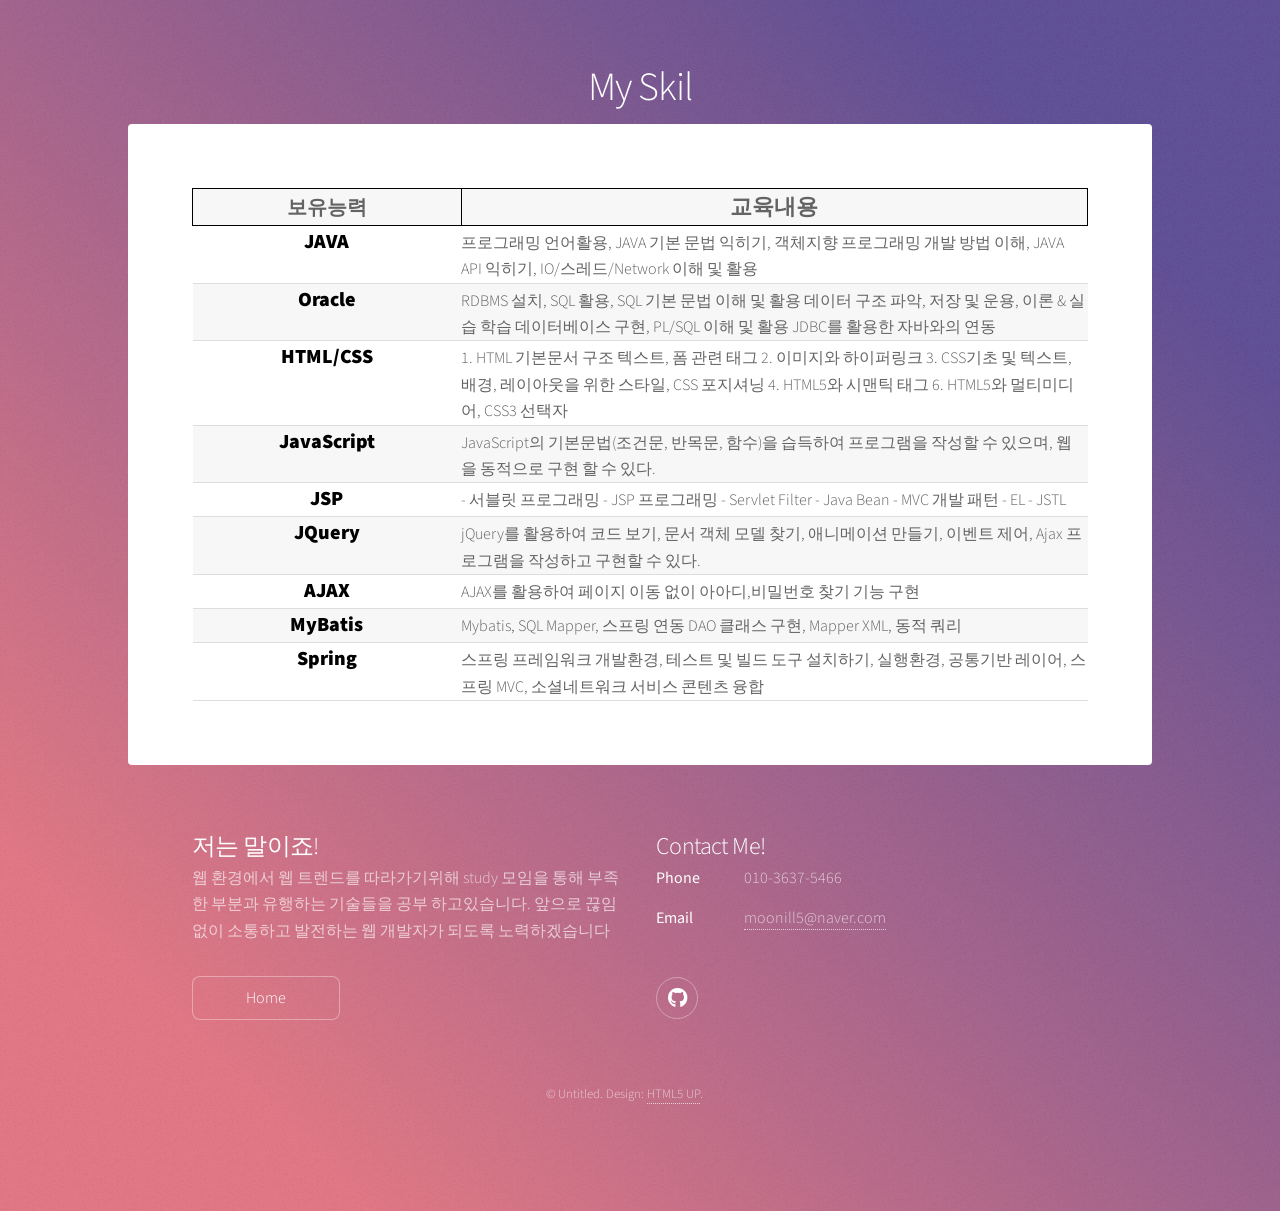
<file: generic.html>
<!DOCTYPE HTML>
<!--
	Stellar by HTML5 UP
	html5up.net | @ajlkn
	Free for personal and commercial use under the CCA 3.0 license (html5up.net/license)
-->
<html>
	<style>
		#tr{
			border: 1px solid black;

		}
		#th1{
			border: 1px solid black;
			width: 30%;
			font-weight: 900;
			font-size: 20px;
		}
		#th2{
			border: 1px solid black;
			width: 70%;
			font-weight: 900;
			font-size: 22px;
		}
		#td{
			font-size: 20px; 
			color: black;
			font-weight: 900;
			text-align: center;
		}

	</style>
	<head>
		<title>Generic - Stellar by HTML5 UP</title>
		<meta charset="utf-8" />
		<meta name="viewport" content="width=device-width, initial-scale=1, user-scalable=no" />
		<link rel="stylesheet" href="assets/css/main.css" />
		<noscript><link rel="stylesheet" href="assets/css/noscript.css" /></noscript>
	</head>
	<body class="is-preload">

		<!-- Wrapper -->
			<div id="wrapper">

				<!-- Header -->
					<header id="header">
						<h1>My Skil</h1>
					</header>

				<!-- Main -->
					<div id="main">

						<!-- Content -->
							<section id="content" class="main">
							
								<table>
									<tr id="tr">
										<th id="th1">보유능력</th>
										<th id="th2">교육내용</th>
									</tr>
									<tr>
										<td id="td">JAVA</td>
										<td>
											프로그래밍 언어활용, JAVA 기본 문법 익히기,
											객체지향 프로그래밍 개발 방법 이해,
											JAVA API 익히기, IO/스레드/Network 이해 및 활용
										</td>
									</tr>
									<tr>
										<td id="td">Oracle</td>
										<td>
											RDBMS 설치, SQL 활용, SQL 기본 문법 이해 및 활용
											데이터 구조 파악, 저장 및 운용, 이론 & 실습 학습
											데이터베이스 구현, PL/SQL 이해 및 활용
											JDBC를 활용한 자바와의 연동
										</td>
									</tr>
									<tr>
										<td id="td">HTML/CSS</td>
										<td>
											1. HTML 기본문서 구조 텍스트, 폼 관련 태그
											2. 이미지와 하이퍼링크 
											3. CSS기초 및 텍스트, 배경, 레이아웃을 위한 스타일, 
											CSS 포지셔닝 
											4. HTML5와 시맨틱 태그 
											6. HTML5와 멀티미디어, CSS3 선택자
										</td>
									</tr>
									<tr>
										<td id="td">JavaScript</td>
										<td>
											JavaScript의 기본문법(조건문, 반목문, 함수)을 습득하여 프로그램을 작성할 수 있으며, 웹을 동적으로 구현 할 수 있다.
										</td>
									</tr>
									<tr>
										<td id="td">JSP</td>
										<td>
											- 서블릿 프로그래밍 - JSP 프로그래밍 - Servlet Filter - Java Bean - MVC 개발 패턴 - EL - JSTL
										</td>
									</tr>
									<tr>
										<td id="td">JQuery</td>
										<td>
											jQuery를 활용하여 코드 보기, 문서 객체 모델 찾기, 애니메이션 만들기, 이벤트 제어, Ajax 프로그램을 작성하고 구현할 수 있다.
										</td>
									</tr>
									<tr>
										<td id="td">AJAX</td>
										<td>
											AJAX를 활용하여 페이지 이동 없이 아아디,비밀번호 찾기 기능 구현
										</td>
									</tr>
									<tr>
										<td id="td">MyBatis</td>
										<td>
											Mybatis, SQL Mapper, 스프링 연동
											DAO 클래스 구현, Mapper XML, 동적 쿼리
										</td>
									</tr>
									<tr>
										<td id="td">Spring</td>
										<td>
											스프링 프레임워크 개발환경, 테스트 및 빌드 도구 설치하기, 실행환경, 공통기반 레이어, 스프링 MVC, 
											소셜네트워크 서비스 콘텐츠 융합
										</td>
									</tr>

								</table>
							
							</section>

					</div>

				<!-- Footer -->
					<footer id="footer">
						<section>
							<h2>저는 말이죠!</h2>
							<p>웹 환경에서 웹 트렌드를 따라가기위해 study 모임을 통해 부족한 부분과 유행하는 기술들을 공부 하고있습니다. 앞으로 끊임없이 소통하고 발전하는 웹 개발자가 되도록 노력하겠습니다</p>
							<ul class="actions">
								<li><a href="index.html" class="button">Home</a></li>
							</ul>
						</section>



						<section>
							<h2>Contact Me!</h2>
							<dl class="alt">
								<dt>Phone</dt>
								<dd>010-3637-5466</dd>
								<dt>Email</dt>
								<dd><a href="#">moonill5@naver.com</a></dd>
							</dl>
							<ul class="icons">
								<li><a href="https://github.com/taeng2cda" class="icon brands fa-github alt"><span class="label">GitHub</span></a></li>
							</ul>
						</section>
						<p class="copyright">&copy; Untitled. Design: <a href="https://html5up.net">HTML5 UP</a>.</p>
					</footer>

			</div>

		<!-- Scripts -->
			<script src="assets/js/jquery.min.js"></script>
			<script src="assets/js/jquery.scrollex.min.js"></script>
			<script src="assets/js/jquery.scrolly.min.js"></script>
			<script src="assets/js/browser.min.js"></script>
			<script src="assets/js/breakpoints.min.js"></script>
			<script src="assets/js/util.js"></script>
			<script src="assets/js/main.js"></script>

	</body>
</html>
</file>
<file: assets/css/noscript.css>
/*
	Stellar by HTML5 UP
	html5up.net | @ajlkn
	Free for personal and commercial use under the CCA 3.0 license (html5up.net/license)
*/

/* Header */

	body.is-preload #header.alt > * {
		opacity: 1;
	}

	body.is-preload #header.alt .logo {
		-moz-transform: none;
		-webkit-transform: none;
		-ms-transform: none;
		transform: none;
	}
</file>
<file: assets/css/main.css>
@import url(fontawesome-all.min.css);
@import 'https://fonts.googleapis.com/css?family=Source+Sans+Pro:300,400';

/*
	Stellar by HTML5 UP
	html5up.net | @ajlkn
	Free for personal and commercial use under the CCA 3.0 license (html5up.net/license)
*/

html, body, div, span, applet, object,
iframe, h1, h2, h3, h4, h5, h6, p, blockquote,
pre, a, abbr, acronym, address, big, cite,
code, del, dfn, em, img, ins, kbd, q, s, samp,
small, strike, strong, sub, sup, tt, var, b,
u, i, center, dl, dt, dd, ol, ul, li, fieldset,
form, label, legend, table, caption, tbody,
tfoot, thead, tr, th, td, article, aside,
canvas, details, embed, figure, figcaption,
footer, header, hgroup, menu, nav, output, ruby,
section, summary, time, mark, audio, video {
	margin: 0;
	padding: 0;
	border: 0;
	font-size: 100%;
	font: inherit;
	vertical-align: baseline;}

article, aside, details, figcaption, figure,
footer, header, hgroup, menu, nav, section {
	display: block;}

body {
	line-height: 1;
}

ol, ul {
	list-style: none;
}

blockquote, q {
	quotes: none;
}

	blockquote:before, blockquote:after, q:before, q:after {
		content: '';
		content: none;
	}

table {
	border-collapse: collapse;
	border-spacing: 0;
}

body {
	-webkit-text-size-adjust: none;
}

mark {
	background-color: transparent;
	color: inherit;
}

input::-moz-focus-inner {
	border: 0;
	padding: 0;
}

input, select, textarea {
	-moz-appearance: none;
	-webkit-appearance: none;
	-ms-appearance: none;
	appearance: none;
}

/* Basic */

	@-ms-viewport {
		width: device-width;
	}

	body {
		-ms-overflow-style: scrollbar;
	}

	@media screen and (max-width: 480px) {

		html, body {
			min-width: 320px;
		}

	}

	html {
		box-sizing: border-box;
	}

	*, *:before, *:after {
		box-sizing: inherit;
	}

	body {
		background-color: #935d8c;
		background-image: url("images/overlay.png"), -moz-linear-gradient(45deg, #e37682 15%, #5f4d93 85%);
		background-image: url("images/overlay.png"), -webkit-linear-gradient(45deg, #e37682 15%, #5f4d93 85%);
		background-image: url("images/overlay.png"), -ms-linear-gradient(45deg, #e37682 15%, #5f4d93 85%);
		background-image: url("images/overlay.png"), linear-gradient(45deg, #e37682 15%, #5f4d93 85%);
	}

		body.is-preload *, body.is-preload *:before, body.is-preload *:after {
			-moz-animation: none !important;
			-webkit-animation: none !important;
			-ms-animation: none !important;
			animation: none !important;
			-moz-transition: none !important;
			-webkit-transition: none !important;
			-ms-transition: none !important;
			transition: none !important;
		}

/* Type */

	body {
		background-color: #935d8c;
		color: rgba(255, 255, 255, 0.65);
	}

	body, input, select, textarea {
		font-family: "Source Sans Pro", Helvetica, sans-serif;
		font-size: 17pt;
		font-weight: 300;
		line-height: 1.65;
	}

		@media screen and (max-width: 1680px) {

			body, input, select, textarea {
				font-size: 14pt;
			}

		}

		@media screen and (max-width: 1280px) {

			body, input, select, textarea {
				font-size: 12pt;
			}

		}

		@media screen and (max-width: 360px) {

			body, input, select, textarea {
				font-size: 11pt;
			}

		}

	a {
		-moz-transition: color 0.2s ease, border-bottom 0.2s ease;
		-webkit-transition: color 0.2s ease, border-bottom 0.2s ease;
		-ms-transition: color 0.2s ease, border-bottom 0.2s ease;
		transition: color 0.2s ease, border-bottom 0.2s ease;
		text-decoration: none;
		border-bottom: dotted 1px;
		color: inherit;
	}

		a:hover {
			border-bottom-color: transparent;
		}

	strong, b {
		font-weight: 400;
	}

	em, i {
		font-style: italic;
	}

	p {
		margin: 0 0 2em 0;
	}

		p.content {
			-moz-columns: 20em 2;
			-webkit-columns: 20em 2;
			-ms-columns: 20em 2;
			columns: 20em 2;
			-moz-column-gap: 2em;
			-webkit-column-gap: 2em;
			-ms-column-gap: 2em;
			column-gap: 2em;
			text-align: justify;
		}

	h1, h2, h3, h4, h5, h6 {
		font-weight: 300;
		line-height: 1.5;
		letter-spacing: -0.025em;
	}

		h1 a, h2 a, h3 a, h4 a, h5 a, h6 a {
			color: inherit;
			text-decoration: none;
		}

	h1 {
		font-size: 2.5em;
		line-height: 1.2;
	}

	h2 {
		font-size: 1.5em;
	}

	h3 {
		font-size: 1.25em;
	}

	h4 {
		font-size: 1.1em;
	}

	h5 {
		font-size: 0.9em;
	}

	h6 {
		font-size: 0.7em;
	}

	@media screen and (max-width: 736px) {

		h1 {
			font-size: 2em;
		}

	}

	sub {
		font-size: 0.8em;
		position: relative;
		top: 0.5em;
	}

	sup {
		font-size: 0.8em;
		position: relative;
		top: -0.5em;
	}

	blockquote {
		border-left: solid 4px;
		font-style: italic;
		margin: 0 0 2em 0;
		padding: 0.5em 0 0.5em 2em;
	}

	code {
		border-radius: 8px;
		border: solid 1px;
		font-family: "Courier New", monospace;
		font-size: 0.9em;
		margin: 0 0.25em;
		padding: 0.25em 0.65em;
	}

	pre {
		-webkit-overflow-scrolling: touch;
		font-family: "Courier New", monospace;
		font-size: 0.9em;
		margin: 0 0 2em 0;
	}

		pre code {
			display: block;
			line-height: 1.75;
			padding: 1em 1.5em;
			overflow-x: auto;
		}

	hr {
		border: 0;
		border-bottom: solid 1px;
		margin: 2em 0;
	}

		hr.major {
			margin: 3em 0;
		}

	.align-left {
		text-align: left;
	}

	.align-center {
		text-align: center;
	}

	.align-right {
		text-align: right;
	}

	input, select, textarea {
		color: #ffffff;
	}

	a:hover {
		color: #ffffff;
	}

	strong, b {
		color: #ffffff;
	}

	h1, h2, h3, h4, h5, h6 {
		color: #ffffff;
	}

	blockquote {
		border-left-color: rgba(255, 255, 255, 0.35);
	}

	code {
		background: rgba(255, 255, 255, 0.075);
		border-color: rgba(255, 255, 255, 0.35);
	}

	hr {
		border-bottom-color: rgba(255, 255, 255, 0.35);
	}

/* Row */

	.row {
		display: flex;
		flex-wrap: wrap;
		box-sizing: border-box;
		align-items: stretch;
	}

		.row > * {
			box-sizing: border-box;
		}

		.row.gtr-uniform > * > :last-child {
			margin-bottom: 0;
		}

		.row.aln-left {
			justify-content: flex-start;
		}

		.row.aln-center {
			justify-content: center;
		}

		.row.aln-right {
			justify-content: flex-end;
		}

		.row.aln-top {
			align-items: flex-start;
		}

		.row.aln-middle {
			align-items: center;
		}

		.row.aln-bottom {
			align-items: flex-end;
		}

		.row > .imp {
			order: -1;
		}

		.row > .col-1 {
			width: 8.33333%;
		}

		.row > .off-1 {
			margin-left: 8.33333%;
		}

		.row > .col-2 {
			width: 16.66667%;
		}

		.row > .off-2 {
			margin-left: 16.66667%;
		}

		.row > .col-3 {
			width: 25%;
		}

		.row > .off-3 {
			margin-left: 25%;
		}

		.row > .col-4 {
			width: 33.33333%;
		}

		.row > .off-4 {
			margin-left: 33.33333%;
		}

		.row > .col-5 {
			width: 41.66667%;
		}

		.row > .off-5 {
			margin-left: 41.66667%;
		}

		.row > .col-6 {
			width: 50%;
		}

		.row > .off-6 {
			margin-left: 50%;
		}

		.row > .col-7 {
			width: 58.33333%;
		}

		.row > .off-7 {
			margin-left: 58.33333%;
		}

		.row > .col-8 {
			width: 66.66667%;
		}

		.row > .off-8 {
			margin-left: 66.66667%;
		}

		.row > .col-9 {
			width: 75%;
		}

		.row > .off-9 {
			margin-left: 75%;
		}

		.row > .col-10 {
			width: 83.33333%;
		}

		.row > .off-10 {
			margin-left: 83.33333%;
		}

		.row > .col-11 {
			width: 91.66667%;
		}

		.row > .off-11 {
			margin-left: 91.66667%;
		}

		.row > .col-12 {
			width: 100%;
		}

		.row > .off-12 {
			margin-left: 100%;
		}

		.row.gtr-0 {
			margin-top: 0;
			margin-left: 0em;
		}

			.row.gtr-0 > * {
				padding: 0 0 0 0em;
			}

			.row.gtr-0.gtr-uniform {
				margin-top: 0em;
			}

				.row.gtr-0.gtr-uniform > * {
					padding-top: 0em;
				}

		.row.gtr-25 {
			margin-top: 0;
			margin-left: -0.375em;
		}

			.row.gtr-25 > * {
				padding: 0 0 0 0.375em;
			}

			.row.gtr-25.gtr-uniform {
				margin-top: -0.375em;
			}

				.row.gtr-25.gtr-uniform > * {
					padding-top: 0.375em;
				}

		.row.gtr-50 {
			margin-top: 0;
			margin-left: -0.75em;
		}

			.row.gtr-50 > * {
				padding: 0 0 0 0.75em;
			}

			.row.gtr-50.gtr-uniform {
				margin-top: -0.75em;
			}

				.row.gtr-50.gtr-uniform > * {
					padding-top: 0.75em;
				}

		.row {
			margin-top: 0;
			margin-left: -1.5em;
		}

			.row > * {
				padding: 0 0 0 1.5em;
			}

			.row.gtr-uniform {
				margin-top: -1.5em;
			}

				.row.gtr-uniform > * {
					padding-top: 1.5em;
				}

		.row.gtr-150 {
			margin-top: 0;
			margin-left: -2.25em;
		}

			.row.gtr-150 > * {
				padding: 0 0 0 2.25em;
			}

			.row.gtr-150.gtr-uniform {
				margin-top: -2.25em;
			}

				.row.gtr-150.gtr-uniform > * {
					padding-top: 2.25em;
				}

		.row.gtr-200 {
			margin-top: 0;
			margin-left: -3em;
		}

			.row.gtr-200 > * {
				padding: 0 0 0 3em;
			}

			.row.gtr-200.gtr-uniform {
				margin-top: -3em;
			}

				.row.gtr-200.gtr-uniform > * {
					padding-top: 3em;
				}

		@media screen and (max-width: 1680px) {

			.row {
				display: flex;
				flex-wrap: wrap;
				box-sizing: border-box;
				align-items: stretch;
			}

				.row > * {
					box-sizing: border-box;
				}

				.row.gtr-uniform > * > :last-child {
					margin-bottom: 0;
				}

				.row.aln-left {
					justify-content: flex-start;
				}

				.row.aln-center {
					justify-content: center;
				}

				.row.aln-right {
					justify-content: flex-end;
				}

				.row.aln-top {
					align-items: flex-start;
				}

				.row.aln-middle {
					align-items: center;
				}

				.row.aln-bottom {
					align-items: flex-end;
				}

				.row > .imp-xlarge {
					order: -1;
				}

				.row > .col-1-xlarge {
					width: 8.33333%;
				}

				.row > .off-1-xlarge {
					margin-left: 8.33333%;
				}

				.row > .col-2-xlarge {
					width: 16.66667%;
				}

				.row > .off-2-xlarge {
					margin-left: 16.66667%;
				}

				.row > .col-3-xlarge {
					width: 25%;
				}

				.row > .off-3-xlarge {
					margin-left: 25%;
				}

				.row > .col-4-xlarge {
					width: 33.33333%;
				}

				.row > .off-4-xlarge {
					margin-left: 33.33333%;
				}

				.row > .col-5-xlarge {
					width: 41.66667%;
				}

				.row > .off-5-xlarge {
					margin-left: 41.66667%;
				}

				.row > .col-6-xlarge {
					width: 50%;
				}

				.row > .off-6-xlarge {
					margin-left: 50%;
				}

				.row > .col-7-xlarge {
					width: 58.33333%;
				}

				.row > .off-7-xlarge {
					margin-left: 58.33333%;
				}

				.row > .col-8-xlarge {
					width: 66.66667%;
				}

				.row > .off-8-xlarge {
					margin-left: 66.66667%;
				}

				.row > .col-9-xlarge {
					width: 75%;
				}

				.row > .off-9-xlarge {
					margin-left: 75%;
				}

				.row > .col-10-xlarge {
					width: 83.33333%;
				}

				.row > .off-10-xlarge {
					margin-left: 83.33333%;
				}

				.row > .col-11-xlarge {
					width: 91.66667%;
				}

				.row > .off-11-xlarge {
					margin-left: 91.66667%;
				}

				.row > .col-12-xlarge {
					width: 100%;
				}

				.row > .off-12-xlarge {
					margin-left: 100%;
				}

				.row.gtr-0 {
					margin-top: 0;
					margin-left: 0em;
				}

					.row.gtr-0 > * {
						padding: 0 0 0 0em;
					}

					.row.gtr-0.gtr-uniform {
						margin-top: 0em;
					}

						.row.gtr-0.gtr-uniform > * {
							padding-top: 0em;
						}

				.row.gtr-25 {
					margin-top: 0;
					margin-left: -0.375em;
				}

					.row.gtr-25 > * {
						padding: 0 0 0 0.375em;
					}

					.row.gtr-25.gtr-uniform {
						margin-top: -0.375em;
					}

						.row.gtr-25.gtr-uniform > * {
							padding-top: 0.375em;
						}

				.row.gtr-50 {
					margin-top: 0;
					margin-left: -0.75em;
				}

					.row.gtr-50 > * {
						padding: 0 0 0 0.75em;
					}

					.row.gtr-50.gtr-uniform {
						margin-top: -0.75em;
					}

						.row.gtr-50.gtr-uniform > * {
							padding-top: 0.75em;
						}

				.row {
					margin-top: 0;
					margin-left: -1.5em;
				}

					.row > * {
						padding: 0 0 0 1.5em;
					}

					.row.gtr-uniform {
						margin-top: -1.5em;
					}

						.row.gtr-uniform > * {
							padding-top: 1.5em;
						}

				.row.gtr-150 {
					margin-top: 0;
					margin-left: -2.25em;
				}

					.row.gtr-150 > * {
						padding: 0 0 0 2.25em;
					}

					.row.gtr-150.gtr-uniform {
						margin-top: -2.25em;
					}

						.row.gtr-150.gtr-uniform > * {
							padding-top: 2.25em;
						}

				.row.gtr-200 {
					margin-top: 0;
					margin-left: -3em;
				}

					.row.gtr-200 > * {
						padding: 0 0 0 3em;
					}

					.row.gtr-200.gtr-uniform {
						margin-top: -3em;
					}

						.row.gtr-200.gtr-uniform > * {
							padding-top: 3em;
						}

		}

		@media screen and (max-width: 1280px) {

			.row {
				display: flex;
				flex-wrap: wrap;
				box-sizing: border-box;
				align-items: stretch;
			}

				.row > * {
					box-sizing: border-box;
				}

				.row.gtr-uniform > * > :last-child {
					margin-bottom: 0;
				}

				.row.aln-left {
					justify-content: flex-start;
				}

				.row.aln-center {
					justify-content: center;
				}

				.row.aln-right {
					justify-content: flex-end;
				}

				.row.aln-top {
					align-items: flex-start;
				}

				.row.aln-middle {
					align-items: center;
				}

				.row.aln-bottom {
					align-items: flex-end;
				}

				.row > .imp-large {
					order: -1;
				}

				.row > .col-1-large {
					width: 8.33333%;
				}

				.row > .off-1-large {
					margin-left: 8.33333%;
				}

				.row > .col-2-large {
					width: 16.66667%;
				}

				.row > .off-2-large {
					margin-left: 16.66667%;
				}

				.row > .col-3-large {
					width: 25%;
				}

				.row > .off-3-large {
					margin-left: 25%;
				}

				.row > .col-4-large {
					width: 33.33333%;
				}

				.row > .off-4-large {
					margin-left: 33.33333%;
				}

				.row > .col-5-large {
					width: 41.66667%;
				}

				.row > .off-5-large {
					margin-left: 41.66667%;
				}

				.row > .col-6-large {
					width: 50%;
				}

				.row > .off-6-large {
					margin-left: 50%;
				}

				.row > .col-7-large {
					width: 58.33333%;
				}

				.row > .off-7-large {
					margin-left: 58.33333%;
				}

				.row > .col-8-large {
					width: 66.66667%;
				}

				.row > .off-8-large {
					margin-left: 66.66667%;
				}

				.row > .col-9-large {
					width: 75%;
				}

				.row > .off-9-large {
					margin-left: 75%;
				}

				.row > .col-10-large {
					width: 83.33333%;
				}

				.row > .off-10-large {
					margin-left: 83.33333%;
				}

				.row > .col-11-large {
					width: 91.66667%;
				}

				.row > .off-11-large {
					margin-left: 91.66667%;
				}

				.row > .col-12-large {
					width: 100%;
				}

				.row > .off-12-large {
					margin-left: 100%;
				}

				.row.gtr-0 {
					margin-top: 0;
					margin-left: 0em;
				}

					.row.gtr-0 > * {
						padding: 0 0 0 0em;
					}

					.row.gtr-0.gtr-uniform {
						margin-top: 0em;
					}

						.row.gtr-0.gtr-uniform > * {
							padding-top: 0em;
						}

				.row.gtr-25 {
					margin-top: 0;
					margin-left: -0.375em;
				}

					.row.gtr-25 > * {
						padding: 0 0 0 0.375em;
					}

					.row.gtr-25.gtr-uniform {
						margin-top: -0.375em;
					}

						.row.gtr-25.gtr-uniform > * {
							padding-top: 0.375em;
						}

				.row.gtr-50 {
					margin-top: 0;
					margin-left: -0.75em;
				}

					.row.gtr-50 > * {
						padding: 0 0 0 0.75em;
					}

					.row.gtr-50.gtr-uniform {
						margin-top: -0.75em;
					}

						.row.gtr-50.gtr-uniform > * {
							padding-top: 0.75em;
						}

				.row {
					margin-top: 0;
					margin-left: -1.5em;
				}

					.row > * {
						padding: 0 0 0 1.5em;
					}

					.row.gtr-uniform {
						margin-top: -1.5em;
					}

						.row.gtr-uniform > * {
							padding-top: 1.5em;
						}

				.row.gtr-150 {
					margin-top: 0;
					margin-left: -2.25em;
				}

					.row.gtr-150 > * {
						padding: 0 0 0 2.25em;
					}

					.row.gtr-150.gtr-uniform {
						margin-top: -2.25em;
					}

						.row.gtr-150.gtr-uniform > * {
							padding-top: 2.25em;
						}

				.row.gtr-200 {
					margin-top: 0;
					margin-left: -3em;
				}

					.row.gtr-200 > * {
						padding: 0 0 0 3em;
					}

					.row.gtr-200.gtr-uniform {
						margin-top: -3em;
					}

						.row.gtr-200.gtr-uniform > * {
							padding-top: 3em;
						}

		}

		@media screen and (max-width: 980px) {

			.row {
				display: flex;
				flex-wrap: wrap;
				box-sizing: border-box;
				align-items: stretch;
			}

				.row > * {
					box-sizing: border-box;
				}

				.row.gtr-uniform > * > :last-child {
					margin-bottom: 0;
				}

				.row.aln-left {
					justify-content: flex-start;
				}

				.row.aln-center {
					justify-content: center;
				}

				.row.aln-right {
					justify-content: flex-end;
				}

				.row.aln-top {
					align-items: flex-start;
				}

				.row.aln-middle {
					align-items: center;
				}

				.row.aln-bottom {
					align-items: flex-end;
				}

				.row > .imp-medium {
					order: -1;
				}

				.row > .col-1-medium {
					width: 8.33333%;
				}

				.row > .off-1-medium {
					margin-left: 8.33333%;
				}

				.row > .col-2-medium {
					width: 16.66667%;
				}

				.row > .off-2-medium {
					margin-left: 16.66667%;
				}

				.row > .col-3-medium {
					width: 25%;
				}

				.row > .off-3-medium {
					margin-left: 25%;
				}

				.row > .col-4-medium {
					width: 33.33333%;
				}

				.row > .off-4-medium {
					margin-left: 33.33333%;
				}

				.row > .col-5-medium {
					width: 41.66667%;
				}

				.row > .off-5-medium {
					margin-left: 41.66667%;
				}

				.row > .col-6-medium {
					width: 50%;
				}

				.row > .off-6-medium {
					margin-left: 50%;
				}

				.row > .col-7-medium {
					width: 58.33333%;
				}

				.row > .off-7-medium {
					margin-left: 58.33333%;
				}

				.row > .col-8-medium {
					width: 66.66667%;
				}

				.row > .off-8-medium {
					margin-left: 66.66667%;
				}

				.row > .col-9-medium {
					width: 75%;
				}

				.row > .off-9-medium {
					margin-left: 75%;
				}

				.row > .col-10-medium {
					width: 83.33333%;
				}

				.row > .off-10-medium {
					margin-left: 83.33333%;
				}

				.row > .col-11-medium {
					width: 91.66667%;
				}

				.row > .off-11-medium {
					margin-left: 91.66667%;
				}

				.row > .col-12-medium {
					width: 100%;
				}

				.row > .off-12-medium {
					margin-left: 100%;
				}

				.row.gtr-0 {
					margin-top: 0;
					margin-left: 0em;
				}

					.row.gtr-0 > * {
						padding: 0 0 0 0em;
					}

					.row.gtr-0.gtr-uniform {
						margin-top: 0em;
					}

						.row.gtr-0.gtr-uniform > * {
							padding-top: 0em;
						}

				.row.gtr-25 {
					margin-top: 0;
					margin-left: -0.375em;
				}

					.row.gtr-25 > * {
						padding: 0 0 0 0.375em;
					}

					.row.gtr-25.gtr-uniform {
						margin-top: -0.375em;
					}

						.row.gtr-25.gtr-uniform > * {
							padding-top: 0.375em;
						}

				.row.gtr-50 {
					margin-top: 0;
					margin-left: -0.75em;
				}

					.row.gtr-50 > * {
						padding: 0 0 0 0.75em;
					}

					.row.gtr-50.gtr-uniform {
						margin-top: -0.75em;
					}

						.row.gtr-50.gtr-uniform > * {
							padding-top: 0.75em;
						}

				.row {
					margin-top: 0;
					margin-left: -1.5em;
				}

					.row > * {
						padding: 0 0 0 1.5em;
					}

					.row.gtr-uniform {
						margin-top: -1.5em;
					}

						.row.gtr-uniform > * {
							padding-top: 1.5em;
						}

				.row.gtr-150 {
					margin-top: 0;
					margin-left: -2.25em;
				}

					.row.gtr-150 > * {
						padding: 0 0 0 2.25em;
					}

					.row.gtr-150.gtr-uniform {
						margin-top: -2.25em;
					}

						.row.gtr-150.gtr-uniform > * {
							padding-top: 2.25em;
						}

				.row.gtr-200 {
					margin-top: 0;
					margin-left: -3em;
				}

					.row.gtr-200 > * {
						padding: 0 0 0 3em;
					}

					.row.gtr-200.gtr-uniform {
						margin-top: -3em;
					}

						.row.gtr-200.gtr-uniform > * {
							padding-top: 3em;
						}

		}

		@media screen and (max-width: 736px) {

			.row {
				display: flex;
				flex-wrap: wrap;
				box-sizing: border-box;
				align-items: stretch;
			}

				.row > * {
					box-sizing: border-box;
				}

				.row.gtr-uniform > * > :last-child {
					margin-bottom: 0;
				}

				.row.aln-left {
					justify-content: flex-start;
				}

				.row.aln-center {
					justify-content: center;
				}

				.row.aln-right {
					justify-content: flex-end;
				}

				.row.aln-top {
					align-items: flex-start;
				}

				.row.aln-middle {
					align-items: center;
				}

				.row.aln-bottom {
					align-items: flex-end;
				}

				.row > .imp-small {
					order: -1;
				}

				.row > .col-1-small {
					width: 8.33333%;
				}

				.row > .off-1-small {
					margin-left: 8.33333%;
				}

				.row > .col-2-small {
					width: 16.66667%;
				}

				.row > .off-2-small {
					margin-left: 16.66667%;
				}

				.row > .col-3-small {
					width: 25%;
				}

				.row > .off-3-small {
					margin-left: 25%;
				}

				.row > .col-4-small {
					width: 33.33333%;
				}

				.row > .off-4-small {
					margin-left: 33.33333%;
				}

				.row > .col-5-small {
					width: 41.66667%;
				}

				.row > .off-5-small {
					margin-left: 41.66667%;
				}

				.row > .col-6-small {
					width: 50%;
				}

				.row > .off-6-small {
					margin-left: 50%;
				}

				.row > .col-7-small {
					width: 58.33333%;
				}

				.row > .off-7-small {
					margin-left: 58.33333%;
				}

				.row > .col-8-small {
					width: 66.66667%;
				}

				.row > .off-8-small {
					margin-left: 66.66667%;
				}

				.row > .col-9-small {
					width: 75%;
				}

				.row > .off-9-small {
					margin-left: 75%;
				}

				.row > .col-10-small {
					width: 83.33333%;
				}

				.row > .off-10-small {
					margin-left: 83.33333%;
				}

				.row > .col-11-small {
					width: 91.66667%;
				}

				.row > .off-11-small {
					margin-left: 91.66667%;
				}

				.row > .col-12-small {
					width: 100%;
				}

				.row > .off-12-small {
					margin-left: 100%;
				}

				.row.gtr-0 {
					margin-top: 0;
					margin-left: 0em;
				}

					.row.gtr-0 > * {
						padding: 0 0 0 0em;
					}

					.row.gtr-0.gtr-uniform {
						margin-top: 0em;
					}

						.row.gtr-0.gtr-uniform > * {
							padding-top: 0em;
						}

				.row.gtr-25 {
					margin-top: 0;
					margin-left: -0.25em;
				}

					.row.gtr-25 > * {
						padding: 0 0 0 0.25em;
					}

					.row.gtr-25.gtr-uniform {
						margin-top: -0.25em;
					}

						.row.gtr-25.gtr-uniform > * {
							padding-top: 0.25em;
						}

				.row.gtr-50 {
					margin-top: 0;
					margin-left: -0.5em;
				}

					.row.gtr-50 > * {
						padding: 0 0 0 0.5em;
					}

					.row.gtr-50.gtr-uniform {
						margin-top: -0.5em;
					}

						.row.gtr-50.gtr-uniform > * {
							padding-top: 0.5em;
						}

				.row {
					margin-top: 0;
					margin-left: -1em;
				}

					.row > * {
						padding: 0 0 0 1em;
					}

					.row.gtr-uniform {
						margin-top: -1em;
					}

						.row.gtr-uniform > * {
							padding-top: 1em;
						}

				.row.gtr-150 {
					margin-top: 0;
					margin-left: -1.5em;
				}

					.row.gtr-150 > * {
						padding: 0 0 0 1.5em;
					}

					.row.gtr-150.gtr-uniform {
						margin-top: -1.5em;
					}

						.row.gtr-150.gtr-uniform > * {
							padding-top: 1.5em;
						}

				.row.gtr-200 {
					margin-top: 0;
					margin-left: -2em;
				}

					.row.gtr-200 > * {
						padding: 0 0 0 2em;
					}

					.row.gtr-200.gtr-uniform {
						margin-top: -2em;
					}

						.row.gtr-200.gtr-uniform > * {
							padding-top: 2em;
						}

		}

		@media screen and (max-width: 480px) {

			.row {
				display: flex;
				flex-wrap: wrap;
				box-sizing: border-box;
				align-items: stretch;
			}

				.row > * {
					box-sizing: border-box;
				}

				.row.gtr-uniform > * > :last-child {
					margin-bottom: 0;
				}

				.row.aln-left {
					justify-content: flex-start;
				}

				.row.aln-center {
					justify-content: center;
				}

				.row.aln-right {
					justify-content: flex-end;
				}

				.row.aln-top {
					align-items: flex-start;
				}

				.row.aln-middle {
					align-items: center;
				}

				.row.aln-bottom {
					align-items: flex-end;
				}

				.row > .imp-xsmall {
					order: -1;
				}

				.row > .col-1-xsmall {
					width: 8.33333%;
				}

				.row > .off-1-xsmall {
					margin-left: 8.33333%;
				}

				.row > .col-2-xsmall {
					width: 16.66667%;
				}

				.row > .off-2-xsmall {
					margin-left: 16.66667%;
				}

				.row > .col-3-xsmall {
					width: 25%;
				}

				.row > .off-3-xsmall {
					margin-left: 25%;
				}

				.row > .col-4-xsmall {
					width: 33.33333%;
				}

				.row > .off-4-xsmall {
					margin-left: 33.33333%;
				}

				.row > .col-5-xsmall {
					width: 41.66667%;
				}

				.row > .off-5-xsmall {
					margin-left: 41.66667%;
				}

				.row > .col-6-xsmall {
					width: 50%;
				}

				.row > .off-6-xsmall {
					margin-left: 50%;
				}

				.row > .col-7-xsmall {
					width: 58.33333%;
				}

				.row > .off-7-xsmall {
					margin-left: 58.33333%;
				}

				.row > .col-8-xsmall {
					width: 66.66667%;
				}

				.row > .off-8-xsmall {
					margin-left: 66.66667%;
				}

				.row > .col-9-xsmall {
					width: 75%;
				}

				.row > .off-9-xsmall {
					margin-left: 75%;
				}

				.row > .col-10-xsmall {
					width: 83.33333%;
				}

				.row > .off-10-xsmall {
					margin-left: 83.33333%;
				}

				.row > .col-11-xsmall {
					width: 91.66667%;
				}

				.row > .off-11-xsmall {
					margin-left: 91.66667%;
				}

				.row > .col-12-xsmall {
					width: 100%;
				}

				.row > .off-12-xsmall {
					margin-left: 100%;
				}

				.row.gtr-0 {
					margin-top: 0;
					margin-left: 0em;
				}

					.row.gtr-0 > * {
						padding: 0 0 0 0em;
					}

					.row.gtr-0.gtr-uniform {
						margin-top: 0em;
					}

						.row.gtr-0.gtr-uniform > * {
							padding-top: 0em;
						}

				.row.gtr-25 {
					margin-top: 0;
					margin-left: -0.3125em;
				}

					.row.gtr-25 > * {
						padding: 0 0 0 0.3125em;
					}

					.row.gtr-25.gtr-uniform {
						margin-top: -0.3125em;
					}

						.row.gtr-25.gtr-uniform > * {
							padding-top: 0.3125em;
						}

				.row.gtr-50 {
					margin-top: 0;
					margin-left: -0.625em;
				}

					.row.gtr-50 > * {
						padding: 0 0 0 0.625em;
					}

					.row.gtr-50.gtr-uniform {
						margin-top: -0.625em;
					}

						.row.gtr-50.gtr-uniform > * {
							padding-top: 0.625em;
						}

				.row {
					margin-top: 0;
					margin-left: -1.25em;
				}

					.row > * {
						padding: 0 0 0 1.25em;
					}

					.row.gtr-uniform {
						margin-top: -1.25em;
					}

						.row.gtr-uniform > * {
							padding-top: 1.25em;
						}

				.row.gtr-150 {
					margin-top: 0;
					margin-left: -1.875em;
				}

					.row.gtr-150 > * {
						padding: 0 0 0 1.875em;
					}

					.row.gtr-150.gtr-uniform {
						margin-top: -1.875em;
					}

						.row.gtr-150.gtr-uniform > * {
							padding-top: 1.875em;
						}

				.row.gtr-200 {
					margin-top: 0;
					margin-left: -2.5em;
				}

					.row.gtr-200 > * {
						padding: 0 0 0 2.5em;
					}

					.row.gtr-200.gtr-uniform {
						margin-top: -2.5em;
					}

						.row.gtr-200.gtr-uniform > * {
							padding-top: 2.5em;
						}

		}

/* Box */

	.box {
		border-radius: 8px;
		border: solid;
		margin-bottom: 2em;
		padding: 1.5em;
	}

		.box > :last-child,
		.box > :last-child > :last-child,
		.box > :last-child > :last-child > :last-child {
			margin-bottom: 0;
		}

		.box.alt {
			border: 0;
			border-radius: 0;
			padding: 0;
		}

	.box {
		border-color: rgba(255, 255, 255, 0.35);
	}

/* Button */

	input[type="submit"],
	input[type="reset"],
	input[type="button"],
	button,
	.button {
		-moz-appearance: none;
		-webkit-appearance: none;
		-ms-appearance: none;
		appearance: none;
		-moz-transition: background-color 0.2s ease-in-out, color 0.2s ease-in-out;
		-webkit-transition: background-color 0.2s ease-in-out, color 0.2s ease-in-out;
		-ms-transition: background-color 0.2s ease-in-out, color 0.2s ease-in-out;
		transition: background-color 0.2s ease-in-out, color 0.2s ease-in-out;
		border-radius: 8px;
		border: 0;
		cursor: pointer;
		display: inline-block;
		font-weight: 300;
		height: 2.75em;
		line-height: 2.75em;
		min-width: 9.25em;
		padding: 0 1.5em;
		text-align: center;
		text-decoration: none;
		white-space: nowrap;
	}

		input[type="submit"].icon,
		input[type="reset"].icon,
		input[type="button"].icon,
		button.icon,
		.button.icon {
			padding-left: 1.35em;
		}

			input[type="submit"].icon:before,
			input[type="reset"].icon:before,
			input[type="button"].icon:before,
			button.icon:before,
			.button.icon:before {
				margin-right: 0.5em;
			}

		input[type="submit"].fit,
		input[type="reset"].fit,
		input[type="button"].fit,
		button.fit,
		.button.fit {
			width: 100%;
		}

		input[type="submit"].small,
		input[type="reset"].small,
		input[type="button"].small,
		button.small,
		.button.small {
			font-size: 0.8em;
		}

		input[type="submit"].large,
		input[type="reset"].large,
		input[type="button"].large,
		button.large,
		.button.large {
			font-size: 1.35em;
		}

		input[type="submit"].disabled, input[type="submit"]:disabled,
		input[type="reset"].disabled,
		input[type="reset"]:disabled,
		input[type="button"].disabled,
		input[type="button"]:disabled,
		button.disabled,
		button:disabled,
		.button.disabled,
		.button:disabled {
			pointer-events: none;
			opacity: 0.25;
		}

		@media screen and (max-width: 736px) {

			input[type="submit"],
			input[type="reset"],
			input[type="button"],
			button,
			.button {
				min-width: 0;
			}

		}

	input[type="submit"],
	input[type="reset"],
	input[type="button"],
	button,
	.button {
		background-color: transparent;
		box-shadow: inset 0 0 0 1px rgba(255, 255, 255, 0.35);
		color: #ffffff !important;
	}

		input[type="submit"]:hover,
		input[type="reset"]:hover,
		input[type="button"]:hover,
		button:hover,
		.button:hover {
			background-color: rgba(255, 255, 255, 0.075);
		}

		input[type="submit"]:active,
		input[type="reset"]:active,
		input[type="button"]:active,
		button:active,
		.button:active {
			background-color: rgba(255, 255, 255, 0.2);
		}

		input[type="submit"].icon:before,
		input[type="reset"].icon:before,
		input[type="button"].icon:before,
		button.icon:before,
		.button.icon:before {
			color: rgba(255, 255, 255, 0.5);
		}

		input[type="submit"].primary,
		input[type="reset"].primary,
		input[type="button"].primary,
		button.primary,
		.button.primary {
			background-color: #8cc9f0;
			color: #ffffff !important;
			box-shadow: none;
		}

			input[type="submit"].primary:hover,
			input[type="reset"].primary:hover,
			input[type="button"].primary:hover,
			button.primary:hover,
			.button.primary:hover {
				background-color: #9acff2;
			}

			input[type="submit"].primary:active,
			input[type="reset"].primary:active,
			input[type="button"].primary:active,
			button.primary:active,
			.button.primary:active {
				background-color: #7ec3ee;
			}

			input[type="submit"].primary.icon:before,
			input[type="reset"].primary.icon:before,
			input[type="button"].primary.icon:before,
			button.primary.icon:before,
			.button.primary.icon:before {
				color: #ffffff !important;
			}

/* Form */

	form {
		margin: 0 0 2em 0;
	}

	label {
		display: block;
		font-size: 0.9em;
		font-weight: 400;
		margin: 0 0 1em 0;
	}

	input[type="text"],
	input[type="password"],
	input[type="email"],
	select,
	textarea {
		-moz-appearance: none;
		-webkit-appearance: none;
		-ms-appearance: none;
		appearance: none;
		border-radius: 8px;
		border: solid 1px;
		color: inherit;
		display: block;
		outline: 0;
		padding: 0 1em;
		text-decoration: none;
		width: 100%;
	}

		input[type="text"]:invalid,
		input[type="password"]:invalid,
		input[type="email"]:invalid,
		select:invalid,
		textarea:invalid {
			box-shadow: none;
		}

	select {
		background-size: 1.25rem;
		background-repeat: no-repeat;
		background-position: calc(100% - 1rem) center;
		height: 2.75em;
		padding-right: 2.75em;
		text-overflow: ellipsis;
	}

		select:focus::-ms-value {
			background-color: transparent;
		}

		select::-ms-expand {
			display: none;
		}

	input[type="text"],
	input[type="password"],
	input[type="email"],
	select {
		height: 2.75em;
	}

	textarea {
		padding: 0.75em 1em;
	}

	input[type="checkbox"],
	input[type="radio"] {
		-moz-appearance: none;
		-webkit-appearance: none;
		-ms-appearance: none;
		appearance: none;
		display: block;
		float: left;
		margin-right: -2em;
		opacity: 0;
		width: 1em;
		z-index: -1;
	}

		input[type="checkbox"] + label,
		input[type="radio"] + label {
			text-decoration: none;
			cursor: pointer;
			display: inline-block;
			font-size: 1em;
			font-weight: 300;
			padding-left: 2.4em;
			padding-right: 0.75em;
			position: relative;
		}

			input[type="checkbox"] + label:before,
			input[type="radio"] + label:before {
				-moz-osx-font-smoothing: grayscale;
				-webkit-font-smoothing: antialiased;
				display: inline-block;
				font-style: normal;
				font-variant: normal;
				text-rendering: auto;
				line-height: 1;
				text-transform: none !important;
				font-family: 'Font Awesome 5 Free';
				font-weight: 900;
			}

			input[type="checkbox"] + label:before,
			input[type="radio"] + label:before {
				border-radius: 8px;
				border: solid 1px;
				content: '';
				display: inline-block;
				font-size: 0.8em;
				height: 2.0625em;
				left: 0;
				line-height: 2.0625em;
				position: absolute;
				text-align: center;
				top: 0;
				width: 2.0625em;
			}

		input[type="checkbox"]:checked + label:before,
		input[type="radio"]:checked + label:before {
			content: '\f00c';
		}

	input[type="checkbox"] + label:before {
		border-radius: 8px;
	}

	input[type="radio"] + label:before {
		border-radius: 100%;
	}

	::-webkit-input-placeholder {
		opacity: 1.0;
	}

	:-moz-placeholder {
		opacity: 1.0;
	}

	::-moz-placeholder {
		opacity: 1.0;
	}

	:-ms-input-placeholder {
		opacity: 1.0;
	}

	label {
		color: #ffffff;
	}

	input[type="text"],
	input[type="password"],
	input[type="email"],
	select,
	textarea {
		background-color: rgba(255, 255, 255, 0.075);
		border-color: rgba(255, 255, 255, 0.35);
	}

		input[type="text"]:focus,
		input[type="password"]:focus,
		input[type="email"]:focus,
		select:focus,
		textarea:focus {
			border-color: #8cc9f0;
			box-shadow: 0 0 0 1px #8cc9f0;
		}

	select {
		background-image: url("data:image/svg+xml;charset=utf8,%3Csvg xmlns='http://www.w3.org/2000/svg' width='40' height='40' preserveAspectRatio='none' viewBox='0 0 40 40'%3E%3Cpath d='M9.4,12.3l10.4,10.4l10.4-10.4c0.2-0.2,0.5-0.4,0.9-0.4c0.3,0,0.6,0.1,0.9,0.4l3.3,3.3c0.2,0.2,0.4,0.5,0.4,0.9 c0,0.4-0.1,0.6-0.4,0.9L20.7,31.9c-0.2,0.2-0.5,0.4-0.9,0.4c-0.3,0-0.6-0.1-0.9-0.4L4.3,17.3c-0.2-0.2-0.4-0.5-0.4-0.9 c0-0.4,0.1-0.6,0.4-0.9l3.3-3.3c0.2-0.2,0.5-0.4,0.9-0.4S9.1,12.1,9.4,12.3z' fill='rgba(255, 255, 255, 0.35)' /%3E%3C/svg%3E");
	}

		select option {
			color: #ffffff;
			background: #935d8c;
		}

	input[type="checkbox"] + label,
	input[type="radio"] + label {
		color: rgba(255, 255, 255, 0.65);
	}

		input[type="checkbox"] + label:before,
		input[type="radio"] + label:before {
			background: rgba(255, 255, 255, 0.075);
			border-color: rgba(255, 255, 255, 0.35);
		}

	input[type="checkbox"]:checked + label:before,
	input[type="radio"]:checked + label:before {
		background-color: #ffffff;
		border-color: #ffffff;
		color: #935d8c;
	}

	input[type="checkbox"]:focus + label:before,
	input[type="radio"]:focus + label:before {
		border-color: #8cc9f0;
		box-shadow: 0 0 0 1px #8cc9f0;
	}

	::-webkit-input-placeholder {
		color: rgba(255, 255, 255, 0.5) !important;
	}

	:-moz-placeholder {
		color: rgba(255, 255, 255, 0.5) !important;
	}

	::-moz-placeholder {
		color: rgba(255, 255, 255, 0.5) !important;
	}

	:-ms-input-placeholder {
		color: rgba(255, 255, 255, 0.5) !important;
	}

	.formerize-placeholder {
		color: rgba(255, 255, 255, 0.5) !important;
	}

/* Icon */

	.icon {
		text-decoration: none;
		-moz-transition: background-color 0.2s ease-in-out, color 0.2s ease-in-out;
		-webkit-transition: background-color 0.2s ease-in-out, color 0.2s ease-in-out;
		-ms-transition: background-color 0.2s ease-in-out, color 0.2s ease-in-out;
		transition: background-color 0.2s ease-in-out, color 0.2s ease-in-out;
		border-bottom: none;
		position: relative;
	}

		.icon:before {
			-moz-osx-font-smoothing: grayscale;
			-webkit-font-smoothing: antialiased;
			display: inline-block;
			font-style: normal;
			font-variant: normal;
			text-rendering: auto;
			line-height: 1;
			text-transform: none !important;
			font-family: 'Font Awesome 5 Free';
			font-weight: 400;
		}

		.icon > .label {
			display: none;
		}

		.icon:before {
			line-height: solid;
		}

		.icon.solid:before {
			font-weight: 900;
		}

		.icon.brands:before {
			font-family: 'Font Awesome 5 Brands';
		}

		.icon.major {
			border: solid 1px;
			display: inline-block;
			border-radius: 100%;
			padding: 0.65em;
			margin: 0 0 2em 0;
			cursor: default;
		}

			.icon.major:before {
				display: inline-block;
				font-size: 6.25rem;
				width: 2.25em;
				height: 2.25em;
				line-height: 2.2em;
				border-radius: 100%;
				border: solid 1px;
				text-align: center;
			}

		.icon.alt {
			display: inline-block;
			border: solid 1px;
			border-radius: 100%;
		}

			.icon.alt:before {
				display: block;
				font-size: 1.25em;
				width: 2em;
				height: 2em;
				text-align: center;
				line-height: 2em;
			}

		.icon.style1 {
			color: #efa8b0;
		}

		.icon.style2 {
			color: #c79cc8;
		}

		.icon.style3 {
			color: #a89cc8;
		}

		.icon.style4 {
			color: #9bb2e1;
		}

		.icon.style5 {
			color: #8cc9f0;
		}

		@media screen and (max-width: 1680px) {

			.icon.major:before {
				font-size: 5.5rem;
			}

		}

		@media screen and (max-width: 1280px) {

			.icon.major:before {
				font-size: 4.75rem;
			}

		}

		@media screen and (max-width: 736px) {

			.icon.major {
				margin: 0 0 1.5em 0;
				padding: 0.35em;
			}

				.icon.major:before {
					font-size: 3.5rem;
				}

		}

	.icon.major {
		border-color: rgba(255, 255, 255, 0.35);
	}

		.icon.major:before {
			border-color: rgba(255, 255, 255, 0.35);
		}

	.icon.alt {
		border-color: rgba(255, 255, 255, 0.35);
		color: #ffffff;
	}

		.icon.alt:hover {
			background-color: rgba(255, 255, 255, 0.075);
		}

		.icon.alt:active {
			background-color: rgba(255, 255, 255, 0.2);
		}

/* Image */

	.image {
		border-radius: 8px;
		border: 0;
		display: inline-block;
		position: relative;
	}

		.image img {
			border-radius: 8px;
			display: block;
		}

		.image.left, .image.right {
			max-width: 40%;
		}

			.image.left img, .image.right img {
				width: 100%;
			}

		.image.left {
			float: left;
			margin: 0 1.5em 1em 0;
			top: 0.25em;
		}

		.image.right {
			float: right;
			margin: 0 0 1em 1.5em;
			top: 0.25em;
		}

		.image.fit {
			display: block;
			margin: 0 0 2em 0;
			width: 100%;
		}

			.image.fit img {
				width: 100%;
			}

		.image.main {
			display: block;
			margin: 0 0 3em 0;
			width: 100%;
		}

			.image.main img {
				width: 100%;
			}

/* List */

	ol {
		list-style: decimal;
		margin: 0 0 2em 0;
		padding-left: 1.25em;
	}

		ol li {
			padding-left: 0.25em;
		}

	ul {
		list-style: disc;
		margin: 0 0 2em 0;
		padding-left: 1em;
	}

		ul li {
			padding-left: 0.5em;
		}

		ul.alt {
			list-style: none;
			padding-left: 0;
		}

			ul.alt li {
				border-top: solid 1px;
				padding: 0.5em 0;
			}

				ul.alt li:first-child {
					border-top: 0;
					padding-top: 0;
				}

	dl {
		margin: 0 0 2em 0;
	}

		dl dt {
			display: block;
			font-weight: 400;
			margin: 0 0 1em 0;
		}

		dl dd {
			margin-left: 2em;
		}

		dl.alt dt {
			display: block;
			width: 3em;
			margin: 0;
			clear: left;
			float: left;
		}

		dl.alt dd {
			margin: 0 0 0.85em 5.5em;
		}

		dl.alt:after {
			content: '';
			display: block;
			clear: both;
		}

	ul.alt li {
		border-top-color: rgba(255, 255, 255, 0.35);
	}

	dl dt {
		color: #ffffff;
	}

/* Actions */

	ul.actions {
		display: -moz-flex;
		display: -webkit-flex;
		display: -ms-flex;
		display: flex;
		cursor: default;
		list-style: none;
		margin-left: -1em;
		padding-left: 0;
	}

		ul.actions li {
			padding: 0 0 0 1em;
			vertical-align: middle;
		}

		ul.actions.special {
			-moz-justify-content: center;
			-webkit-justify-content: center;
			-ms-justify-content: center;
			justify-content: center;
			width: 100%;
			margin-left: 0;
		}

			ul.actions.special li:first-child {
				padding-left: 0;
			}

		ul.actions.stacked {
			-moz-flex-direction: column;
			-webkit-flex-direction: column;
			-ms-flex-direction: column;
			flex-direction: column;
			margin-left: 0;
		}

			ul.actions.stacked li {
				padding: 1.3em 0 0 0;
			}

				ul.actions.stacked li:first-child {
					padding-top: 0;
				}

		ul.actions.fit {
			width: calc(100% + 1em);
		}

			ul.actions.fit li {
				-moz-flex-grow: 1;
				-webkit-flex-grow: 1;
				-ms-flex-grow: 1;
				flex-grow: 1;
				-moz-flex-shrink: 1;
				-webkit-flex-shrink: 1;
				-ms-flex-shrink: 1;
				flex-shrink: 1;
				width: 100%;
			}

				ul.actions.fit li > * {
					width: 100%;
				}

			ul.actions.fit.stacked {
				width: 100%;
			}

		@media screen and (max-width: 480px) {

			ul.actions:not(.fixed) {
				-moz-flex-direction: column;
				-webkit-flex-direction: column;
				-ms-flex-direction: column;
				flex-direction: column;
				margin-left: 0;
				width: 100% !important;
			}

				ul.actions:not(.fixed) li {
					-moz-flex-grow: 1;
					-webkit-flex-grow: 1;
					-ms-flex-grow: 1;
					flex-grow: 1;
					-moz-flex-shrink: 1;
					-webkit-flex-shrink: 1;
					-ms-flex-shrink: 1;
					flex-shrink: 1;
					padding: 1em 0 0 0;
					text-align: center;
					width: 100%;
				}

					ul.actions:not(.fixed) li > * {
						width: 100%;
					}

					ul.actions:not(.fixed) li:first-child {
						padding-top: 0;
					}

					ul.actions:not(.fixed) li input[type="submit"],
					ul.actions:not(.fixed) li input[type="reset"],
					ul.actions:not(.fixed) li input[type="button"],
					ul.actions:not(.fixed) li button,
					ul.actions:not(.fixed) li .button {
						width: 100%;
					}

						ul.actions:not(.fixed) li input[type="submit"].icon:before,
						ul.actions:not(.fixed) li input[type="reset"].icon:before,
						ul.actions:not(.fixed) li input[type="button"].icon:before,
						ul.actions:not(.fixed) li button.icon:before,
						ul.actions:not(.fixed) li .button.icon:before {
							margin-left: -0.5rem;
						}

		}

/* Icons */

	ul.icons {
		cursor: default;
		list-style: none;
		padding-left: 0;
	}

		ul.icons li {
			display: inline-block;
			padding: 0 0.65em 0 0;
		}

			ul.icons li:last-child {
				padding-right: 0 !important;
			}

/* Section/Article */

	section.special, article.special {
		text-align: center;
	}

		header.major h2 {
			font-size: 2em;
		}

			header.major h2:after {
				display: block;
				content: '';
				width: 3.25em;
				height: 2px;
				margin: 0.7em 0 1em 0;
				border-radius: 2px;
			}

				section.special header.major h2:after, article.special header.major h2:after {
					margin-left: auto;
					margin-right: auto;
				}

		header.major p {
			font-size: 1.25em;
			letter-spacing: -0.025em;
		}

		header.major.special {
			text-align: center;
		}

			header.major.special h2:after {
				margin-left: auto;
				margin-right: auto;
			}

	footer.major {
		margin-top: 3em;
	}

	@media screen and (max-width: 736px) {

		header.major {
			margin-bottom: 0;
		}

			header.major h2 {
				font-size: 1.5em;
			}

			header.major p {
				font-size: 1em;
				letter-spacing: 0;
			}

				header.major p br {
					display: none;
				}

		footer.major {
			margin-top: 0;
		}

	}

	header.major h2:after {
		background-color: rgba(255, 255, 255, 0.35);
	}

/* Table */

	.table-wrapper {
		-webkit-overflow-scrolling: touch;
		overflow-x: auto;
	}

	table {
		margin: 0 0 2em 0;
		width: 100%;
	}

		table tbody tr {
			border: solid 1px;
			border-left: 0;
			border-right: 0;
		}

		table thead {
			border-bottom: solid 2px;
		}

		table tfoot {
			border-top: solid 2px;
		}

		table.alt {
			border-collapse: separate;
		}

			table.alt tbody tr td {
				border: solid 1px;
				border-left-width: 0;
				border-top-width: 0;
			}

				table.alt tbody tr td:first-child {
					border-left-width: 1px;
				}

			table.alt tbody tr:first-child td {
				border-top-width: 1px;
			}

			table.alt thead {
				border-bottom: 0;
			}

			table.alt tfoot {
				border-top: 0;
			}

	table tbody tr {
		border-color: rgba(255, 255, 255, 0.35);
	}

		table tbody tr:nth-child(2n + 1) {
			background-color: rgba(255, 255, 255, 0.075);
		}

	table th {
		color: #ffffff;
	}

	table thead {
		border-bottom-color: rgba(255, 255, 255, 0.35);
	}

	table tfoot {
		border-top-color: rgba(255, 255, 255, 0.35);
	}

	table.alt tbody tr td {
		border-color: rgba(255, 255, 255, 0.35);
	}

/* Features */

	.features {
		display: -moz-flex;
		display: -webkit-flex;
		display: -ms-flex;
		display: flex;
		-moz-flex-wrap: wrap;
		-webkit-flex-wrap: wrap;
		-ms-flex-wrap: wrap;
		flex-wrap: wrap;
		-moz-justify-content: center;
		-webkit-justify-content: center;
		-ms-justify-content: center;
		justify-content: center;
		width: calc(100% + 2em);
		margin: 0 0 3em -2em;
		padding: 0;
		list-style: none;
	}

		.features li {
			width: calc(33.33333% - 2em);
			margin-left: 2em;
			margin-top: 3em;
			padding: 0;
		}

			.features li:nth-child(1), .features li:nth-child(2), .features li:nth-child(3) {
				margin-top: 0;
			}

			.features li > :last-child {
				margin-bottom: 0;
			}

		@media screen and (max-width: 980px) {

			.features li {
				width: calc(50% - 2em);
			}

				.features li:nth-child(3) {
					margin-top: 3em;
				}

		}

		@media screen and (max-width: 736px) {

			.features {
				width: 100%;
				margin: 0 0 2em 0;
			}

				.features li {
					width: 100%;
					margin-left: 0;
					margin-top: 2em;
				}

					.features li:nth-child(2), .features li:nth-child(3) {
						margin-top: 2em;
					}

		}

/* Statistics */

	.statistics {
		display: -moz-flex;
		display: -webkit-flex;
		display: -ms-flex;
		display: flex;
		width: 100%;
		margin: 0 0 3em 0;
		padding: 0;
		list-style: none;
		cursor: default;
	}

		.statistics li {
			-moz-flex: 1;
			-webkit-flex: 1;
			-ms-flex: 1;
			flex: 1;
			padding: 1.5em;
			color: #ffffff;
			text-align: center;
		}

			.statistics li.style1 {
				background-color: #efa8b0;
			}

			.statistics li.style2 {
				background-color: #c79cc8;
			}

			.statistics li.style3 {
				background-color: #a89cc8;
			}

			.statistics li.style4 {
				background-color: #9bb2e1;
			}

			.statistics li.style5 {
				background-color: #8cc9f0;
			}

			.statistics li strong, .statistics li b {
				display: block;
				font-size: 2em;
				line-height: 1.1;
				color: inherit !important;
				font-weight: 300;
				letter-spacing: -0.025em;
			}

			.statistics li:first-child {
				border-top-left-radius: 8px;
				border-bottom-left-radius: 8px;
			}

			.statistics li:last-child {
				border-top-right-radius: 8px;
				border-bottom-right-radius: 8px;
			}

			.statistics li .icon {
				display: inline-block;
			}

				.statistics li .icon:before {
					font-size: 2.75rem;
					line-height: 1.3;
				}

		@media screen and (max-width: 980px) {

			.statistics li strong, .statistics li b {
				font-size: 1.5em;
			}

		}

		@media screen and (max-width: 736px) {

			.statistics {
				display: block;
				width: 20em;
				max-width: 100%;
				margin: 0 auto 2em auto;
			}

				.statistics li:first-child {
					border-bottom-left-radius: 0;
					border-top-right-radius: 8px;
				}

				.statistics li:last-child {
					border-top-right-radius: 0;
					border-bottom-left-radius: 8px;
				}

				.statistics li .icon:before {
					font-size: 3.75rem;
				}

				.statistics li strong, .statistics li b {
					font-size: 2.5em;
				}

		}

/* Spotlight */

	.spotlight {
		display: -moz-flex;
		display: -webkit-flex;
		display: -ms-flex;
		display: flex;
		-moz-align-items: center;
		-webkit-align-items: center;
		-ms-align-items: center;
		align-items: center;
		margin: 0 0 2em 0;
	}

		.spotlight .content {
			-moz-flex: 1;
			-webkit-flex: 1;
			-ms-flex: 1;
			flex: 1;
		}

			.spotlight .content > :last-child {
				margin-bottom: 0;
			}

			.spotlight .content header.major {
				margin: 0 0 2em 0;
			}

		.spotlight .image {
			display: inline-block;
			margin-left: 4em;
			padding: 0.65em;
			border-radius: 100%;
			border: solid 1px;
		}

			.spotlight .image img {
				display: block;
				border-radius: 100%;
				width: 16em;
			}

		@media screen and (max-width: 980px) {

			.spotlight {
				-moz-flex-direction: column-reverse;
				-webkit-flex-direction: column-reverse;
				-ms-flex-direction: column-reverse;
				flex-direction: column-reverse;
				text-align: center;
			}

				.spotlight .content {
					-moz-flex: 0 1 auto;
					-webkit-flex: 0 1 auto;
					-ms-flex: 0 1 auto;
					flex: 0 1 auto;
					width: 100%;
				}

					.spotlight .content header.major h2:after {
						margin-left: auto;
						margin-right: auto;
					}

					.spotlight .content .actions {
						-moz-justify-content: center;
						-webkit-justify-content: center;
						-ms-justify-content: center;
						justify-content: center;
						width: calc(100% + 1em);
					}

				.spotlight .image {
					-moz-flex: 0 1 auto;
					-webkit-flex: 0 1 auto;
					-ms-flex: 0 1 auto;
					flex: 0 1 auto;
					margin-left: 0;
					margin-bottom: 2em;
				}

		}

		@media screen and (max-width: 736px) {

			.spotlight .image {
				padding: 0.35em;
			}

				.spotlight .image img {
					width: 12em;
				}

		}

	.spotlight .image {
		border-color: rgba(255, 255, 255, 0.35);
	}

/* Header */

	#header {
		padding: 5em 5em 1em 5em ;
		text-align: center;
	}

		#header h1 {
			margin: 0 0 0.25em 0;
		}

		#header p {
			font-size: 1.25em;
			letter-spacing: -0.025em;
		}

		#header.alt {
			padding: 7em 5em 4em 5em ;
		}

			#header.alt h1 {
				font-size: 3.25em;
			}

			#header.alt > * {
				-moz-transition: opacity 3s ease;
				-webkit-transition: opacity 3s ease;
				-ms-transition: opacity 3s ease;
				transition: opacity 3s ease;
				-moz-transition-delay: 0.5s;
				-webkit-transition-delay: 0.5s;
				-ms-transition-delay: 0.5s;
				transition-delay: 0.5s;
				opacity: 1;
			}

			#header.alt .logo {
				-moz-transition: opacity 1.25s ease, -moz-transform 0.5s ease;
				-webkit-transition: opacity 1.25s ease, -webkit-transform 0.5s ease;
				-ms-transition: opacity 1.25s ease, -ms-transform 0.5s ease;
				transition: opacity 1.25s ease, transform 0.5s ease;
				-moz-transition-delay: 0s;
				-webkit-transition-delay: 0s;
				-ms-transition-delay: 0s;
				transition-delay: 0s;
				display: block;
				margin: 0 0 1.5em 0;
			}

				#header.alt .logo img {
					display: block;
					margin: 0 auto;
					max-width: 75%;
				}

		@media screen and (max-width: 1280px) {

			#header {
				padding: 4em 4em 0.1em 4em ;
			}

				#header.alt {
					padding: 6em 4em 3em 4em ;
				}

		}

		@media screen and (max-width: 980px) {

			#header {
				padding: 4em 3em 0.1em 3em ;
			}

				#header.alt {
					padding: 5em 3em 2em 3em ;
				}

		}

		@media screen and (max-width: 736px) {

			#header {
				padding: 3em 2em 0.1em 2em ;
			}

				#header p {
					font-size: 1em;
					letter-spacing: 0;
				}

					#header p br {
						display: none;
					}

				#header.alt {
					padding: 4em 2em 1em 2em ;
				}

					#header.alt h1 {
						font-size: 2.5em;
					}

		}

		@media screen and (max-width: 480px) {

			#header {
				padding: 3em 1.5em 0.1em 1.5em ;
			}

				#header.alt {
					padding: 4em 1.5em 1em 1.5em ;
				}

		}

		@media screen and (max-width: 360px) {

			#header {
				padding: 2.5em 1em 0.1em 1em ;
			}

				#header.alt {
					padding: 3.5em 1em 0.5em 1em ;
				}

		}

		body.is-preload #header.alt > * {
			opacity: 0;
		}

		body.is-preload #header.alt .logo {
			-moz-transform: scale(0.8) rotate(-30deg);
			-webkit-transform: scale(0.8) rotate(-30deg);
			-ms-transform: scale(0.8) rotate(-30deg);
			transform: scale(0.8) rotate(-30deg);
		}

/* Nav */

	#nav {
		-moz-transition: background-color 0.2s ease, border-top-left-radius 0.2s ease, border-top-right-radius 0.2s ease, padding 0.2s ease;
		-webkit-transition: background-color 0.2s ease, border-top-left-radius 0.2s ease, border-top-right-radius 0.2s ease, padding 0.2s ease;
		-ms-transition: background-color 0.2s ease, border-top-left-radius 0.2s ease, border-top-right-radius 0.2s ease, padding 0.2s ease;
		transition: background-color 0.2s ease, border-top-left-radius 0.2s ease, border-top-right-radius 0.2s ease, padding 0.2s ease;
		background-color: #ffffff;
		color: #636363;
		position: absolute;
		width: 64em;
		max-width: calc(100% - 4em);
		padding: 1em;
		background-color: #f7f7f7;
		border-top-left-radius: 0.25em;
		border-top-right-radius: 0.25em;
		cursor: default;
		text-align: center;
	}

		#nav input, #nav select, #nav textarea {
			color: #636363;
		}

		#nav a:hover {
			color: #636363;
		}

		#nav strong, #nav b {
			color: #636363;
		}

		#nav h1, #nav h2, #nav h3, #nav h4, #nav h5, #nav h6 {
			color: #636363;
		}

		#nav blockquote {
			border-left-color: #dddddd;
		}

		#nav code {
			background: rgba(222, 222, 222, 0.25);
			border-color: #dddddd;
		}

		#nav hr {
			border-bottom-color: #dddddd;
		}

		#nav + #main {
			padding-top: 4.25em;
		}

		#nav ul {
			margin: 0;
			padding: 0;
			list-style: none;
		}

			#nav ul li {
				-moz-transition: margin 0.2s ease;
				-webkit-transition: margin 0.2s ease;
				-ms-transition: margin 0.2s ease;
				transition: margin 0.2s ease;
				display: inline-block;
				margin: 0 0.35em;
				padding: 0;
				vertical-align: middle;
			}

				#nav ul li a {
					-moz-transition: font-size 0.2s ease;
					-webkit-transition: font-size 0.2s ease;
					-ms-transition: font-size 0.2s ease;
					transition: font-size 0.2s ease;
					display: inline-block;
					height: 2.25em;
					line-height: 2.25em;
					padding: 0 1.25em;
					border: 0;
					border-radius: 8px;
					box-shadow: inset 0 0 0 1px transparent;
				}

					#nav ul li a:hover {
						background-color: rgba(222, 222, 222, 0.25);
					}

					#nav ul li a.active {
						background-color: #ffffff;
						box-shadow: none;
					}

		#nav.alt {
			position: fixed;
			top: 0;
			padding: 0.5em 1em;
			background-color: rgba(247, 247, 247, 0.95);
			border-top-left-radius: 0;
			border-top-right-radius: 0;
			z-index: 10000;
		}

			#nav.alt ul li {
				margin: 0 0.175em;
			}

				#nav.alt ul li a {
					font-size: 0.9em;
				}

		@media screen and (max-width: 736px) {

			#nav {
				display: none;
			}

				#nav + #main {
					padding-top: 0;
				}

		}

/* Main */

	#main {
		background-color: #ffffff;
		color: #636363;
		border-radius: 0.25em;
	}

		#main input, #main select, #main textarea {
			color: #636363;
		}

		#main a:hover {
			color: #636363;
		}

		#main strong, #main b {
			color: #636363;
		}

		#main h1, #main h2, #main h3, #main h4, #main h5, #main h6 {
			color: #636363;
		}

		#main blockquote {
			border-left-color: #dddddd;
		}

		#main code {
			background: rgba(222, 222, 222, 0.25);
			border-color: #dddddd;
		}

		#main hr {
			border-bottom-color: #dddddd;
		}

		#main .box {
			border-color: #dddddd;
		}

		#main input[type="submit"],
		#main input[type="reset"],
		#main input[type="button"],
		#main button,
		#main .button {
			background-color: transparent;
			box-shadow: inset 0 0 0 1px #dddddd;
			color: #636363 !important;
		}

			#main input[type="submit"]:hover,
			#main input[type="reset"]:hover,
			#main input[type="button"]:hover,
			#main button:hover,
			#main .button:hover {
				background-color: rgba(222, 222, 222, 0.25);
			}

			#main input[type="submit"]:active,
			#main input[type="reset"]:active,
			#main input[type="button"]:active,
			#main button:active,
			#main .button:active {
				background-color: rgba(222, 222, 222, 0.5);
			}

			#main input[type="submit"].icon:before,
			#main input[type="reset"].icon:before,
			#main input[type="button"].icon:before,
			#main button.icon:before,
			#main .button.icon:before {
				color: rgba(99, 99, 99, 0.25);
			}

			#main input[type="submit"].primary,
			#main input[type="reset"].primary,
			#main input[type="button"].primary,
			#main button.primary,
			#main .button.primary {
				background-color: #8cc9f0;
				color: #ffffff !important;
				box-shadow: none;
			}

				#main input[type="submit"].primary:hover,
				#main input[type="reset"].primary:hover,
				#main input[type="button"].primary:hover,
				#main button.primary:hover,
				#main .button.primary:hover {
					background-color: #9acff2;
				}

				#main input[type="submit"].primary:active,
				#main input[type="reset"].primary:active,
				#main input[type="button"].primary:active,
				#main button.primary:active,
				#main .button.primary:active {
					background-color: #7ec3ee;
				}

				#main input[type="submit"].primary.icon:before,
				#main input[type="reset"].primary.icon:before,
				#main input[type="button"].primary.icon:before,
				#main button.primary.icon:before,
				#main .button.primary.icon:before {
					color: #ffffff !important;
				}

		#main label {
			color: #636363;
		}

		#main input[type="text"],
		#main input[type="password"],
		#main input[type="email"],
		#main select,
		#main textarea {
			background-color: rgba(222, 222, 222, 0.25);
			border-color: #dddddd;
		}

			#main input[type="text"]:focus,
			#main input[type="password"]:focus,
			#main input[type="email"]:focus,
			#main select:focus,
			#main textarea:focus {
				border-color: #8cc9f0;
				box-shadow: 0 0 0 1px #8cc9f0;
			}

		#main select {
			background-image: url("data:image/svg+xml;charset=utf8,%3Csvg xmlns='http://www.w3.org/2000/svg' width='40' height='40' preserveAspectRatio='none' viewBox='0 0 40 40'%3E%3Cpath d='M9.4,12.3l10.4,10.4l10.4-10.4c0.2-0.2,0.5-0.4,0.9-0.4c0.3,0,0.6,0.1,0.9,0.4l3.3,3.3c0.2,0.2,0.4,0.5,0.4,0.9 c0,0.4-0.1,0.6-0.4,0.9L20.7,31.9c-0.2,0.2-0.5,0.4-0.9,0.4c-0.3,0-0.6-0.1-0.9-0.4L4.3,17.3c-0.2-0.2-0.4-0.5-0.4-0.9 c0-0.4,0.1-0.6,0.4-0.9l3.3-3.3c0.2-0.2,0.5-0.4,0.9-0.4S9.1,12.1,9.4,12.3z' fill='%23dddddd' /%3E%3C/svg%3E");
		}

			#main select option {
				color: #636363;
				background: #ffffff;
			}

		#main input[type="checkbox"] + label,
		#main input[type="radio"] + label {
			color: #636363;
		}

			#main input[type="checkbox"] + label:before,
			#main input[type="radio"] + label:before {
				background: rgba(222, 222, 222, 0.25);
				border-color: #dddddd;
			}

		#main input[type="checkbox"]:checked + label:before,
		#main input[type="radio"]:checked + label:before {
			background-color: #636363;
			border-color: #636363;
			color: #ffffff;
		}

		#main input[type="checkbox"]:focus + label:before,
		#main input[type="radio"]:focus + label:before {
			border-color: #8cc9f0;
			box-shadow: 0 0 0 1px #8cc9f0;
		}

		#main ::-webkit-input-placeholder {
			color: rgba(99, 99, 99, 0.25) !important;
		}

		#main :-moz-placeholder {
			color: rgba(99, 99, 99, 0.25) !important;
		}

		#main ::-moz-placeholder {
			color: rgba(99, 99, 99, 0.25) !important;
		}

		#main :-ms-input-placeholder {
			color: rgba(99, 99, 99, 0.25) !important;
		}

		#main .formerize-placeholder {
			color: rgba(99, 99, 99, 0.25) !important;
		}

		#main .icon.major {
			border-color: #dddddd;
		}

			#main .icon.major:before {
				border-color: #dddddd;
			}

		#main .icon.alt {
			border-color: #dddddd;
			color: #636363;
		}

			#main .icon.alt:hover {
				background-color: rgba(222, 222, 222, 0.25);
			}

			#main .icon.alt:active {
				background-color: rgba(222, 222, 222, 0.5);
			}

		#main ul.alt li {
			border-top-color: #dddddd;
		}

		#main dl dt {
			color: #636363;
		}

		#main header.major h2:after {
			background-color: #dddddd;
			background-image: -moz-linear-gradient(90deg, #efa8b0, #a89cc8, #8cc9f0);
			background-image: -webkit-linear-gradient(90deg, #efa8b0, #a89cc8, #8cc9f0);
			background-image: -ms-linear-gradient(90deg, #efa8b0, #a89cc8, #8cc9f0);
			background-image: linear-gradient(90deg, #efa8b0, #a89cc8, #8cc9f0);
		}

		#main table tbody tr {
			border-color: #dddddd;
		}

			#main table tbody tr:nth-child(2n + 1) {
				background-color: rgba(222, 222, 222, 0.25);
			}

		#main table th {
			color: #636363;
		}

		#main table thead {
			border-bottom-color: #dddddd;
		}

		#main table tfoot {
			border-top-color: #dddddd;
		}

		#main table.alt tbody tr td {
			border-color: #dddddd;
		}

		#main .spotlight .image {
			border-color: #dddddd;
		}

		#main > .main {
			padding: 5em 5em 3em 5em ;
			border-top: solid 1px #dddddd;
		}

			#main > .main:first-child {
				border-top: 0;
			}

			#main > .main > .image.main:first-child {
				margin: -5em 0 5em -5em;
				width: calc(100% + 10em);
				border-top-right-radius: 0.25em;
				border-top-left-radius: 0.25em;
				border-bottom-right-radius: 0;
				border-bottom-left-radius: 0;
			}

				#main > .main > .image.main:first-child img {
					border-top-right-radius: 0.25em;
					border-top-left-radius: 0.25em;
					border-bottom-right-radius: 0;
					border-bottom-left-radius: 0;
				}

		@media screen and (max-width: 1280px) {

			#main > .main {
				padding: 4em 4em 2em 4em ;
			}

				#main > .main > .image.main:first-child {
					margin: -4em 0 4em -4em;
					width: calc(100% + 8em);
				}

		}

		@media screen and (max-width: 980px) {

			#main > .main {
				padding: 4em 3em 2em 3em ;
			}

				#main > .main > .image.main:first-child {
					margin: -4em 0 4em -3em;
					width: calc(100% + 6em);
				}

		}

		@media screen and (max-width: 736px) {

			#main > .main {
				padding: 3em 2em 1em 2em ;
			}

				#main > .main > .image.main:first-child {
					margin: -3em 0 2em -2em;
					width: calc(100% + 4em);
				}

		}

		@media screen and (max-width: 480px) {

			#main > .main {
				padding: 3em 1.5em 1em 1.5em ;
			}

				#main > .main > .image.main:first-child {
					margin: -3em 0 1.5em -1.5em;
					width: calc(100% + 3em);
				}

		}

		@media screen and (max-width: 360px) {

			#main {
				border-radius: 0;
			}

				#main > .main {
					padding: 2.5em 1em 0.5em 1em ;
				}

					#main > .main > .image.main:first-child {
						margin: -2.5em 0 1.5em -1em;
						width: calc(100% + 2em);
						border-radius: 0;
					}

						#main > .main > .image.main:first-child img {
							border-radius: 0;
						}

		}

/* Footer */

	#footer {
		display: -moz-flex;
		display: -webkit-flex;
		display: -ms-flex;
		display: flex;
		-moz-flex-wrap: wrap;
		-webkit-flex-wrap: wrap;
		-ms-flex-wrap: wrap;
		flex-wrap: wrap;
		padding: 5em 5em 3em 5em ;
		width: calc(100% + 2em);
		margin: 0 0 3em -2em;
	}

		#footer > * {
			width: calc(50% - 2em);
			margin-left: 2em;
		}

		#footer .copyright {
			width: 100%;
			margin: 2.5em 0 2em 0;
			font-size: 0.8em;
			text-align: center;
		}

		@media screen and (max-width: 1280px) {

			#footer {
				padding: 4em 4em 2em 4em ;
			}

		}

		@media screen and (max-width: 980px) {

			#footer {
				padding: 4em 3em 2em 3em ;
				display: block;
				margin: 0 0 3em 0;
				width: 100%;
			}

				#footer > * {
					width: 100%;
					margin-left: 0;
					margin-bottom: 3em;
				}

				#footer .copyright {
					text-align: left;
				}

		}

		@media screen and (max-width: 736px) {

			#footer {
				padding: 3em 2em 1em 2em ;
			}

		}

		@media screen and (max-width: 480px) {

			#footer {
				padding: 3em 1.5em 1em 1.5em ;
			}

		}

		@media screen and (max-width: 480px) {

			#footer {
				padding: 2.5em 1em 0.5em 1em ;
			}

		}

/* Wrapper */

	#wrapper {
		width: 64em;
		max-width: calc(100% - 4em);
		margin: 0 auto;
	}

		@media screen and (max-width: 480px) {

			#wrapper {
				max-width: calc(100% - 2em);
			}

		}

		@media screen and (max-width: 360px) {

			#wrapper {
				max-width: 100%;
			}

		}
</file>
